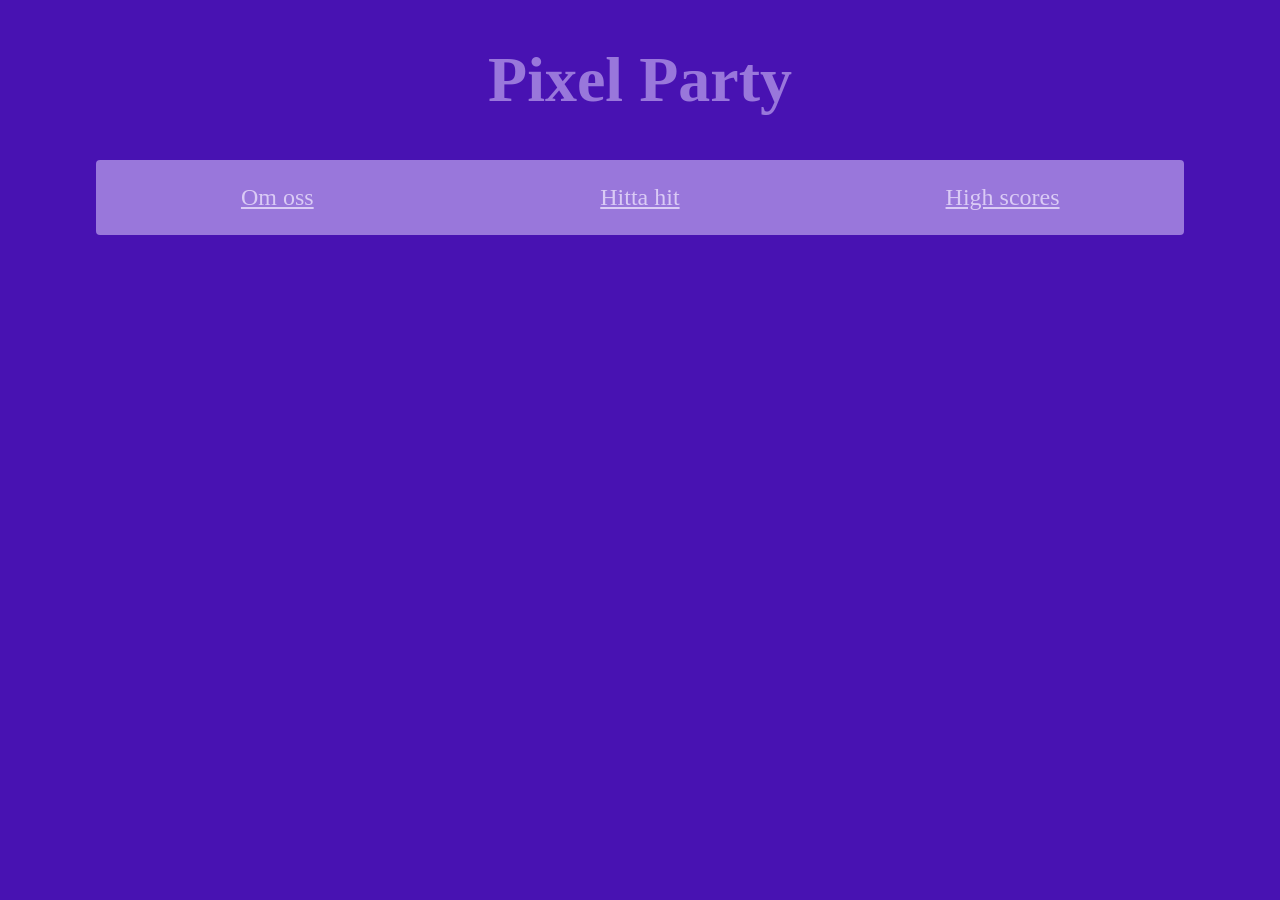
<file: index.html>
<!DOCTYPE html>
<html lang="en">
<head>
  <meta charset="UTF-8">
  <meta name="viewport" content="width=device-width, initial-scale=1.0">
  <link rel="stylesheet" href="css/style.css">
  <title>Document</title>
</head>
<body>
  <header>
    <h1 id="title">Pixel Party</h1>
  </header>
  <div id="wrapper">
    <nav>
      <a href="arkader-och-historia.html">Om oss</a>
      <a href="">Hitta hit</a>
      <a href="">High scores</a>
    </nav>
  </div>
</body>
</html>
</file>
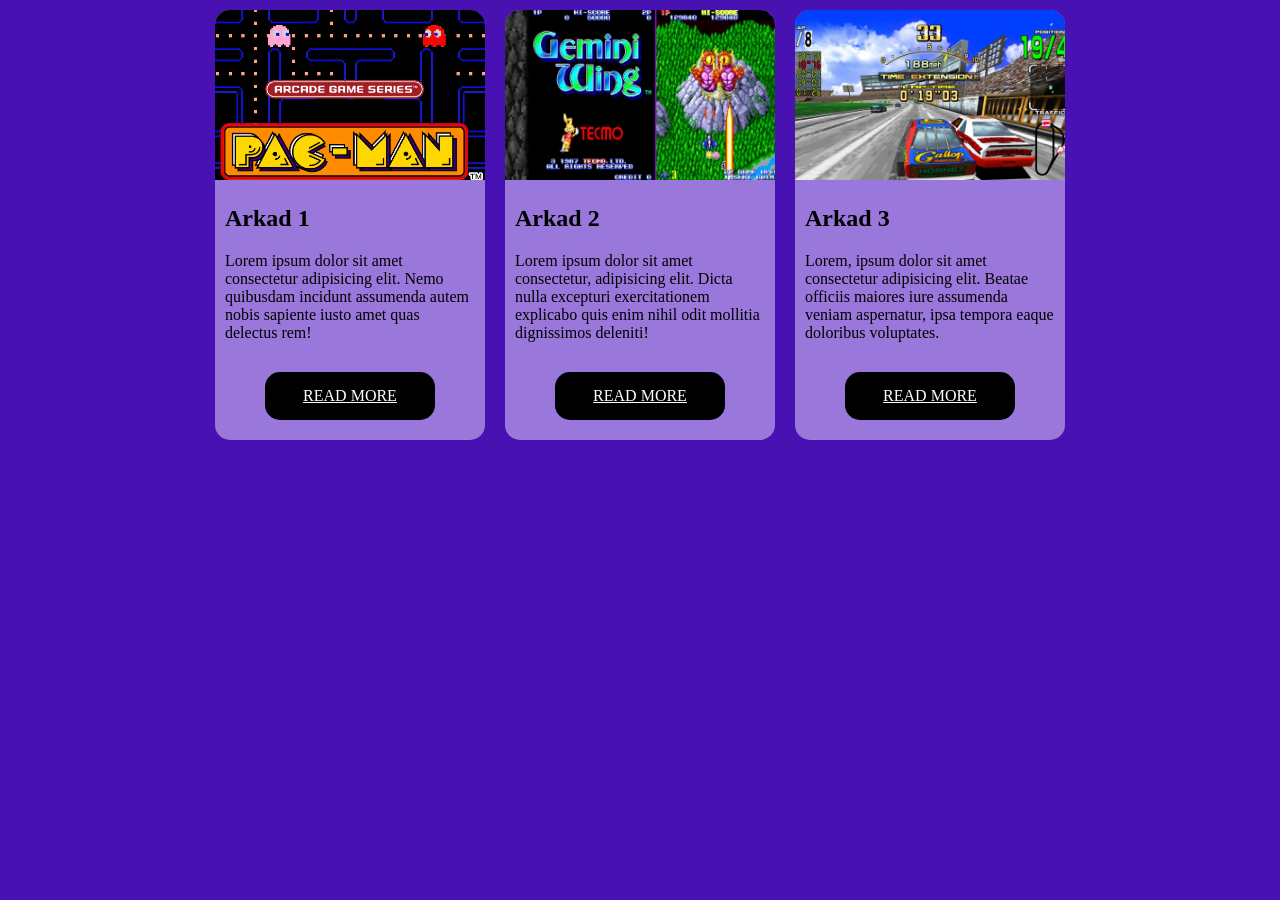
<file: arkader-och-historia.html>
<!DOCTYPE html>
<html lang="en">
<head>
  <meta charset="UTF-8">
  <meta name="viewport" content="width=device-width, initial-scale=1.0">
  <link rel="stylesheet" href="css/arkader.css">
  <title>Om oss</title>
</head>
<body>
  <section class="container">
      <div class="card">
        <div class="card-image car-1"></div>
        <h2>Arkad 1</h2>
        <p>Lorem ipsum dolor sit amet consectetur adipisicing elit. Nemo quibusdam incidunt assumenda autem nobis sapiente iusto amet quas delectus rem!</p>
        <a href="">READ MORE</a>
      </div>
      <div class="card">
        <div class="card-image car-2"></div>
        <h2>Arkad 2</h2>
        <p>Lorem ipsum dolor sit amet consectetur, adipisicing elit. Dicta nulla excepturi exercitationem explicabo quis enim nihil odit mollitia dignissimos deleniti!</p>
        <a href="">READ MORE</a>
      </div>
      <div class="card">
        <div class="card-image car-3"></div>
        <h2>Arkad 3</h2>
        <p>Lorem, ipsum dolor sit amet consectetur adipisicing elit. Beatae officiis maiores iure assumenda veniam aspernatur, ipsa tempora eaque doloribus voluptates.</p>
        <a href="">READ MORE</a>
      </div>
  </section>
</body>
</html>
</file>
<file: css/style.css>
/* Här skrivs all din CSS */
/* 
#130132 Darkest
#2D0A71 Darker
#4812B2 Dark, Bakgrund
#6F43C3 Primary
#9977DB Stor text, graphical 
#DACBF5 Liten text, graphical obj:s
*/

body {
    background-color: #4812B2;
}

nav a {
    color: #DACBF5;
    font-size: 1.5rem;
    margin: 1rem;
    box-sizing: border-box;
    text-align: center;
}

nav {
    display: grid;
    grid-area: nv;
    grid-template-columns: 33.33% 33.33% 33.33%;
    background-color: #9977DB;
    box-sizing: border-box;
    padding-top: 0.5rem;
    padding-bottom: 0.5rem;
    width: 100%;
    height: auto;
    border-radius: 4px;
}

#title {
    color: #9977DB;
    text-align: center;
    font-size: 4rem;
}

#wrapper {
    display: grid;
    height: auto;
    width: 85vw;
    margin: auto;
    gap: 1rem;
    grid-template-areas: 
    'nv nv nv'
}
</file>
<file: css/arkader.css>
* {
    box-sizing: border-box;
    padding: 0;
    margin: 0;
}

body {
    background: #4812B2;
}

.container {
    display: flex;
    justify-content: center;
    flex-wrap: wrap;
}

.card {
    background: #9977DB;
    width: 270px;
    margin: 10px;
    border-radius: 15px;
}

.card p {
    padding: 10px;
}

.card h2 {
    padding: 10px;
}

.card a {
    background-color: black;
    color: white;
    padding: 15px 20px;
    display: block;
    text-align: center;
    margin: 20px 50px;
    border-radius: 15px;
}

.card-image {
    /* background-color: aqua; */
    height: 170px;
    margin-bottom: 15px;
    background-size: cover;
    border-radius: 15px 15px 0 0;
}

.car-1 {
    background-image: url(../img/arkad-1.avif);
}

.car-2 {
    background-image: url(../img/arkad-2.jpg);
}

.car-3 {
    background-image: url(../img/arkad-3.webp);
}
</file>
